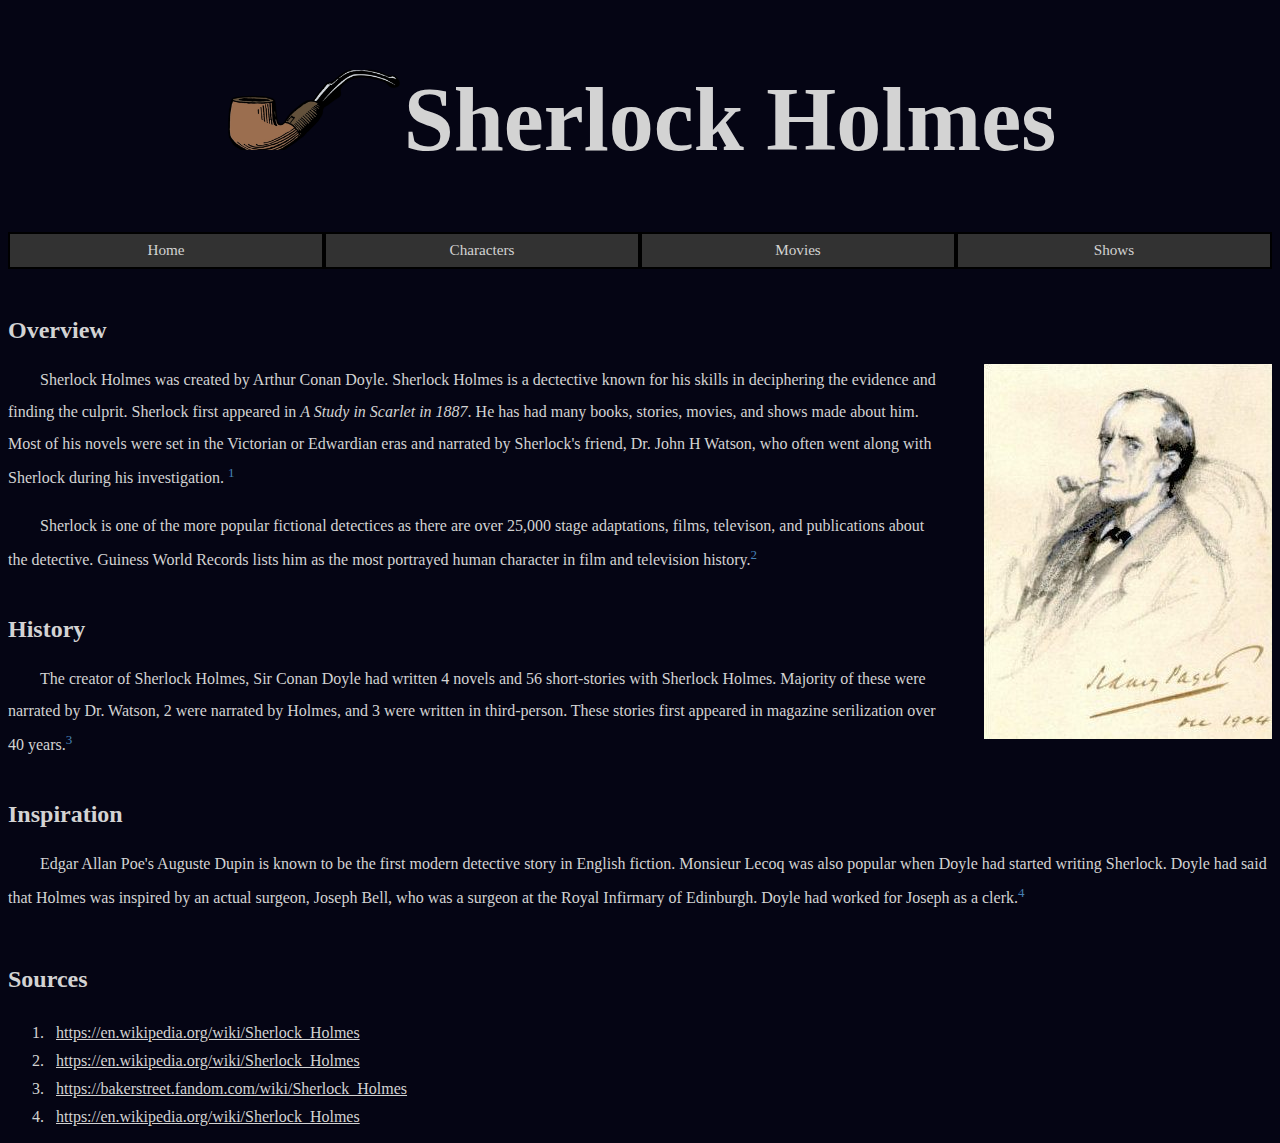
<file: index.html>
<!DOCTYPE html>
<html lang="en">

<head>
  <meta charset="UTF-8">
  <meta name="author" content="Joey">
  <meta name="description" content="Website containing various information about Sherlock Holmes.">
  <title>Sherlock.com</title>
  <link rel="icon" href="img/sher-logo.jpg" type="image/x-icon">
  <link rel="stylesheet" href="main.css" type="text/css">
</head>

<body>
  <header>
    <h1>Sherlock Holmes</h1>
    <nav class="home-nav">
      <div class="dropdown">
        <a class="drop-button" href="/">Home</a>
        <div class="drop-content">
          <a href="/#overview">Overview</a>
          <a href="/#history">History</a>
          <a href="/#Inspiration">Inspiration</a>
        </div>
      </div>
      <div class="dropdown">
        <a class="drop-button" href="characters.html">Characters</a>
      </div>
      <div class="dropdown">
        <a class="drop-button" href="movies.html">Movies</a>
      </div>
      <div class="dropdown">
        <a class="drop-button" href="shows.html">Shows</a>
      </div>

    </nav>
  </header>

  <main>
    <article>
      <section id="overview">
        <h2>Overview</h2>

        <img src="./img/sherlock-portrait.jpg" alt="Portrait of Sherlock Holmes">
        <p>
          Sherlock Holmes was created by Arthur Conan Doyle. Sherlock Holmes is a
          dectective known for his skills
          in deciphering the evidence and finding the culprit. Sherlock first appeared in
          <i>A Study in Scarlet in
            1887</i>. He has had many books, stories, movies, and shows made about
          him. Most of his novels were set in the Victorian or Edwardian eras and narrated by Sherlock's friend, Dr.
          John H Watson, who often went along with Sherlock during his investigation. <a class="footnote-link"
            href="#foot1"></a>
        </p>
        <p>
          Sherlock is one of the more popular fictional detectices as there are over 25,000 stage adaptations,
          films,
          televison, and publications about the detective. Guiness World Records lists him as the most portrayed
          human
          character in film and television history.<a class="footnote-link" href="#foot2"></a>
        </p>
      </section>
      <section id="history">
        <h2>History</h2>
        <p> The creator of Sherlock Holmes, Sir Conan Doyle had written 4 novels and 56 short-stories with Sherlock
          Holmes. Majority of these were narrated by Dr. Watson, 2 were narrated by Holmes, and 3 were written in
          third-person. These stories first appeared in magazine serilization over 40 years.<a class="footnote-link"
            href="#foot3"></a>

        </p>
      </section>

      <section id="Inspiration">
        <h2>Inspiration</h2>
        <p>
          Edgar Allan Poe's Auguste Dupin is known to be the first modern detective story in English fiction. Monsieur
          Lecoq was also popular when Doyle had started writing Sherlock. Doyle had said that Holmes was inspired by an
          actual surgeon, Joseph Bell, who was a surgeon at the Royal Infirmary of Edinburgh. Doyle had worked for
          Joseph as a clerk.<a class="footnote-link" href="#foot4"></a>
        </p>

      </section>




    </article>


  </main>



  <footer>
    <section class="sources">
      <h2>Sources</h2>
      <ol>
        <li id="foot1"><a
            href="https://en.wikipedia.org/wiki/Sherlock_Holmes">https://en.wikipedia.org/wiki/Sherlock_Holmes</a></li>

        <li id="foot2"><a
            href="https://en.wikipedia.org/wiki/Sherlock_Holmes">https://en.wikipedia.org/wiki/Sherlock_Holmes</a></li>
        <li id="foot3"><a
            href="https://bakerstreet.fandom.com/wiki/Sherlock_Holmes">https://bakerstreet.fandom.com/wiki/Sherlock_Holmes</a>
        </li>

        <li id="foot4"><a
            href="https://en.wikipedia.org/wiki/Sherlock_Holmes">https://en.wikipedia.org/wiki/Sherlock_Holmes</a></li>
      </ol>
    </section>
  </footer>



</body>

</html>
</file>
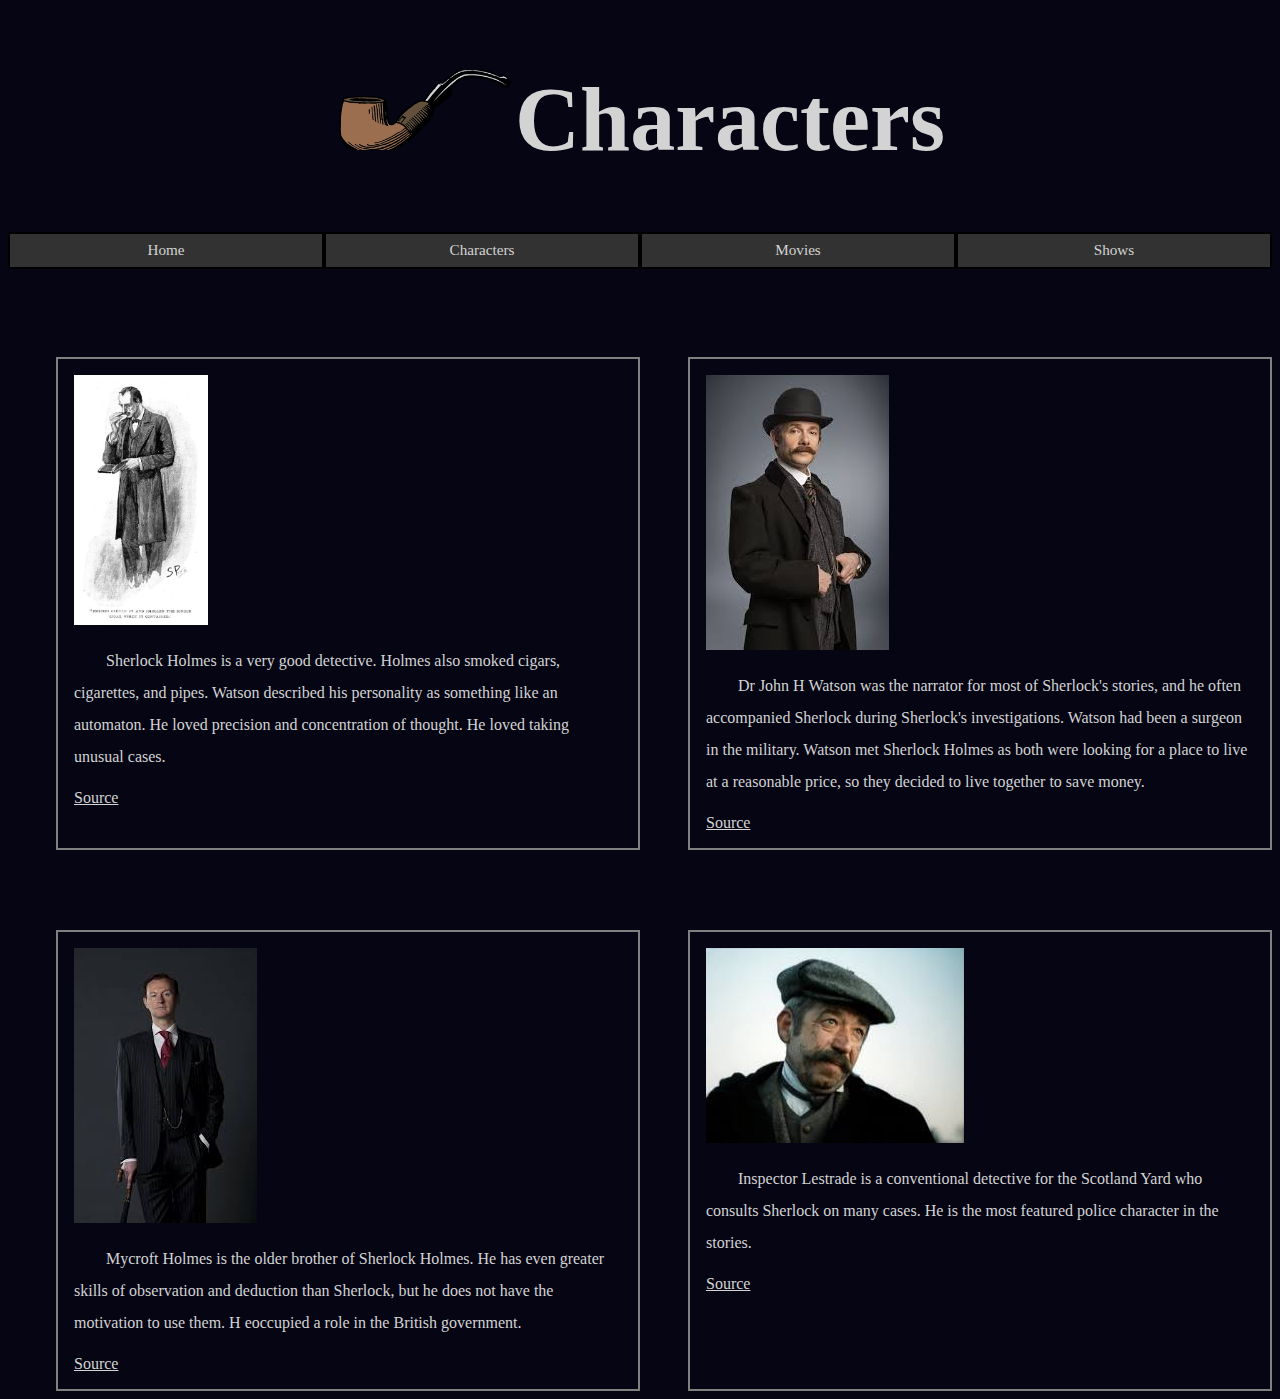
<file: characters.html>
<!DOCTYPE html>
<html lang="en">

<head>
  <meta charset="UTF-8">
  <meta name="author" content="Joey">
  <meta name="description" content="Website containing various information about Sherlock Holmes.">
  <title>Sherlock.com</title>
  <link rel="icon" href="img/sher-logo.jpg" type="image/x-icon">
  <link rel="stylesheet" href="main.css" type="text/css">
</head>

<body>
  <header>
    <h1>Characters</h1>
    <nav class="home-nav">
      <div class="dropdown">
        <a class="drop-button" href="/">Home</a>
        <div class="drop-content">
          <a href="/#overview">Overview</a>
          <a href="/#history">History</a>
          <a href="/#Inspiration">Inspiration</a>
        </div>
      </div>
      <div class="dropdown">
        <a class="drop-button" href="characters.html">Characters</a>
      </div>
      <div class="dropdown">
        <a class="drop-button" href="movies.html">Movies</a>
      </div>
      <div class="dropdown">
        <a class="drop-button" href="shows.html">Shows</a>
      </div>

    </nav>
  </header>

  <main>

    <div class="char-grid">

      <div class="char-desc">
        <img src="img/sherlock_standing_pic.jpg" alt="Picture of Sherlock Holmes">
        <p>
          Sherlock Holmes is a very good detective. Holmes also smoked cigars, cigarettes, and pipes. Watson described
          his personality as something like an automaton. He loved precision and concentration of thought. He loved
          taking unusual cases.
        </p>
        <a href="https://www.arthur-conan-doyle.com/index.php/Sherlock_Holmes">Source</a>
      </div>

      <div class="char-desc">
        <img src="img/watson.jpg" alt="Picture of John H Watson">
        <p>
          Dr John H Watson was the narrator for most of Sherlock's stories, and he often accompanied Sherlock during
          Sherlock's investigations. Watson had been a surgeon in the military. Watson met Sherlock Holmes as both were
          looking for a place to live at a reasonable price, so they decided to live together to save money.
        </p>
        <a href="https://www.arthur-conan-doyle.com/index.php/John_H._Watson">Source</a>
      </div>

      <div class="char-desc">
        <img src="img/mycroft_holmes.jpg" alt="Picture of Mycroft Holmes">
        <p>
          Mycroft Holmes is the older brother of Sherlock Holmes. He has even greater skills of observation and
          deduction than Sherlock, but he does not have the motivation to use them. H eoccupied a role in the British
          government.
        </p>
        <a href="https://bakerstreet.fandom.com/wiki/Mycroft_Holmes">Source</a>
      </div>

      <div class="char-desc">
        <img src="img/lestrade.jpg" alt="Image of Inspector Lestrade">
        <p>
          Inspector Lestrade is a conventional detective for the Scotland Yard who consults Sherlock on many cases. He
          is the most featured police character in the stories.
        </p>
        <a href="https://en.wikipedia.org/wiki/Inspector_Lestrade">Source</a>
      </div>

    </div>

  </main>



</body>

</html>
</file>
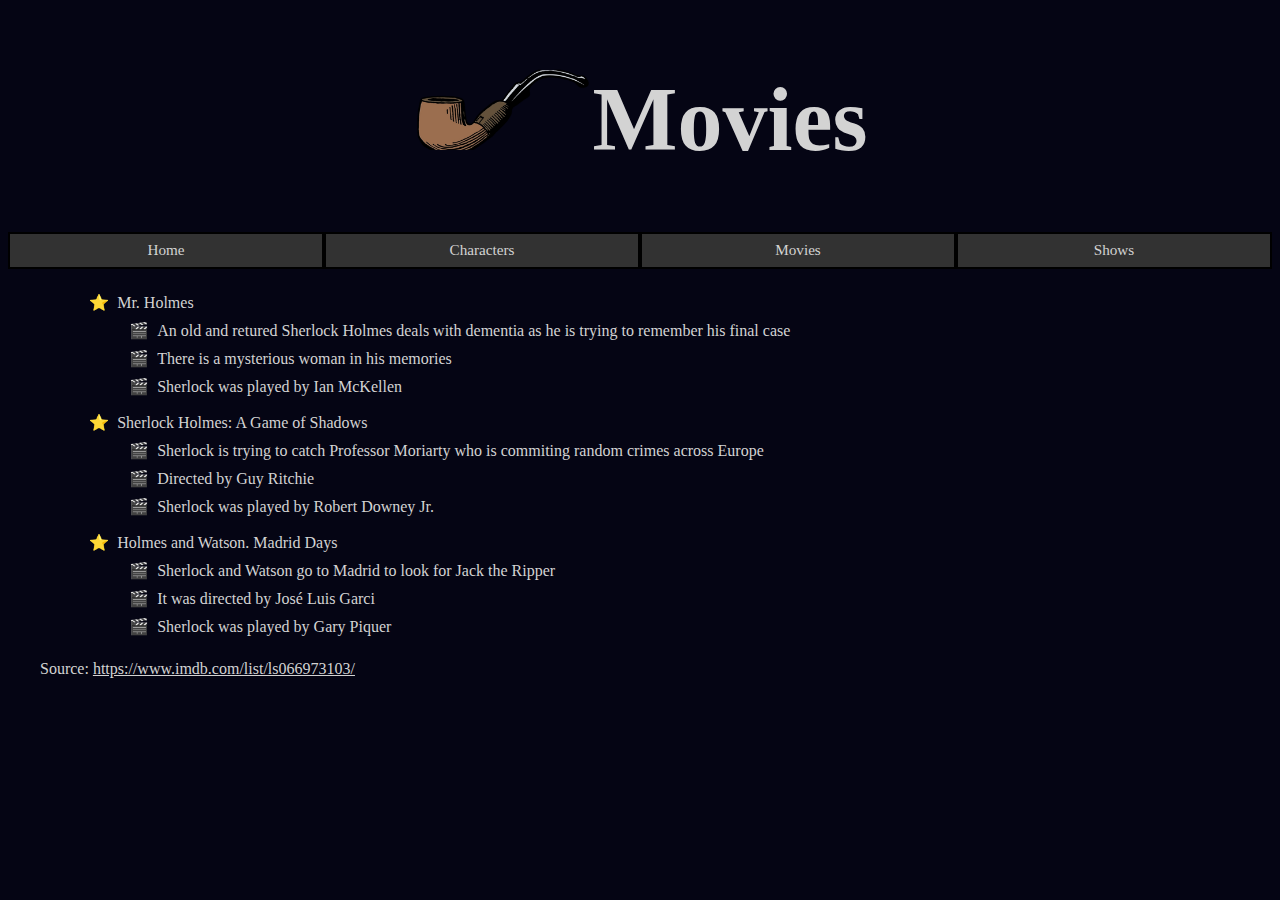
<file: movies.html>
<!DOCTYPE html>
<html lang="en">

<head>
  <meta charset="UTF-8">
  <meta name="author" content="Joey">
  <meta name="description" content="Website containing various information about Sherlock Holmes.">
  <title>Sherlock.com</title>
  <link rel="icon" href="img/sher-logo.jpg" type="image/x-icon">
  <link rel="stylesheet" href="main.css" type="text/css">
</head>

<body>
  <header>
    <h1>Movies</h1>
    <nav class="home-nav">
      <div class="dropdown">
        <a class="drop-button" href="/">Home</a>
        <div class="drop-content">
          <a href="/#overview">Overview</a>
          <a href="/#history">History</a>
          <a href="/#Inspiration">Inspiration</a>
        </div>
      </div>
      <div class="dropdown">
        <a class="drop-button" href="characters.html">Characters</a>
      </div>
      <div class="dropdown">
        <a class="drop-button" href="movies.html">Movies</a>
      </div>
      <div class="dropdown">
        <a class="drop-button" href="shows.html">Shows</a>
      </div>

    </nav>

  </header>

  <main>
    <ul>
      <div class="movie-desc1 movie-desc">
        <li> Mr. Holmes </li>
        <ul class="movie-details">
          <li>An old and retured Sherlock Holmes deals with dementia as he is trying to remember his final case
          </li>
          <li>
            There is a mysterious woman in his memories
          </li>
          <li> Sherlock was played by Ian McKellen</li>
        </ul>
      </div>
      <div class="movie-desc2 movie-desc">
        <li>Sherlock Holmes: A Game of Shadows</li>
        <ul class="movie-details">
          <li>Sherlock is trying to catch Professor Moriarty who is commiting random crimes across Europe</li>
          <li>Directed by Guy Ritchie</li>
          <li>Sherlock was played by Robert Downey Jr.</li>
        </ul>
      </div>
      <div class="movie-desc3 movie-desc">
        <li>Holmes and Watson. Madrid Days</li>
        <ul class="movie-details">
          <li>Sherlock and Watson go to Madrid to look for Jack the Ripper</li>
          <li>It was directed by José Luis Garci</li>
          <li>Sherlock was played by Gary Piquer</li>
        </ul>
      </div>

    </ul>

  </main>

  <footer>
    <p>Source: <a href="https://www.imdb.com/list/ls066973103/">https://www.imdb.com/list/ls066973103/</a></p>
  </footer>



</body>

</html>
</file>
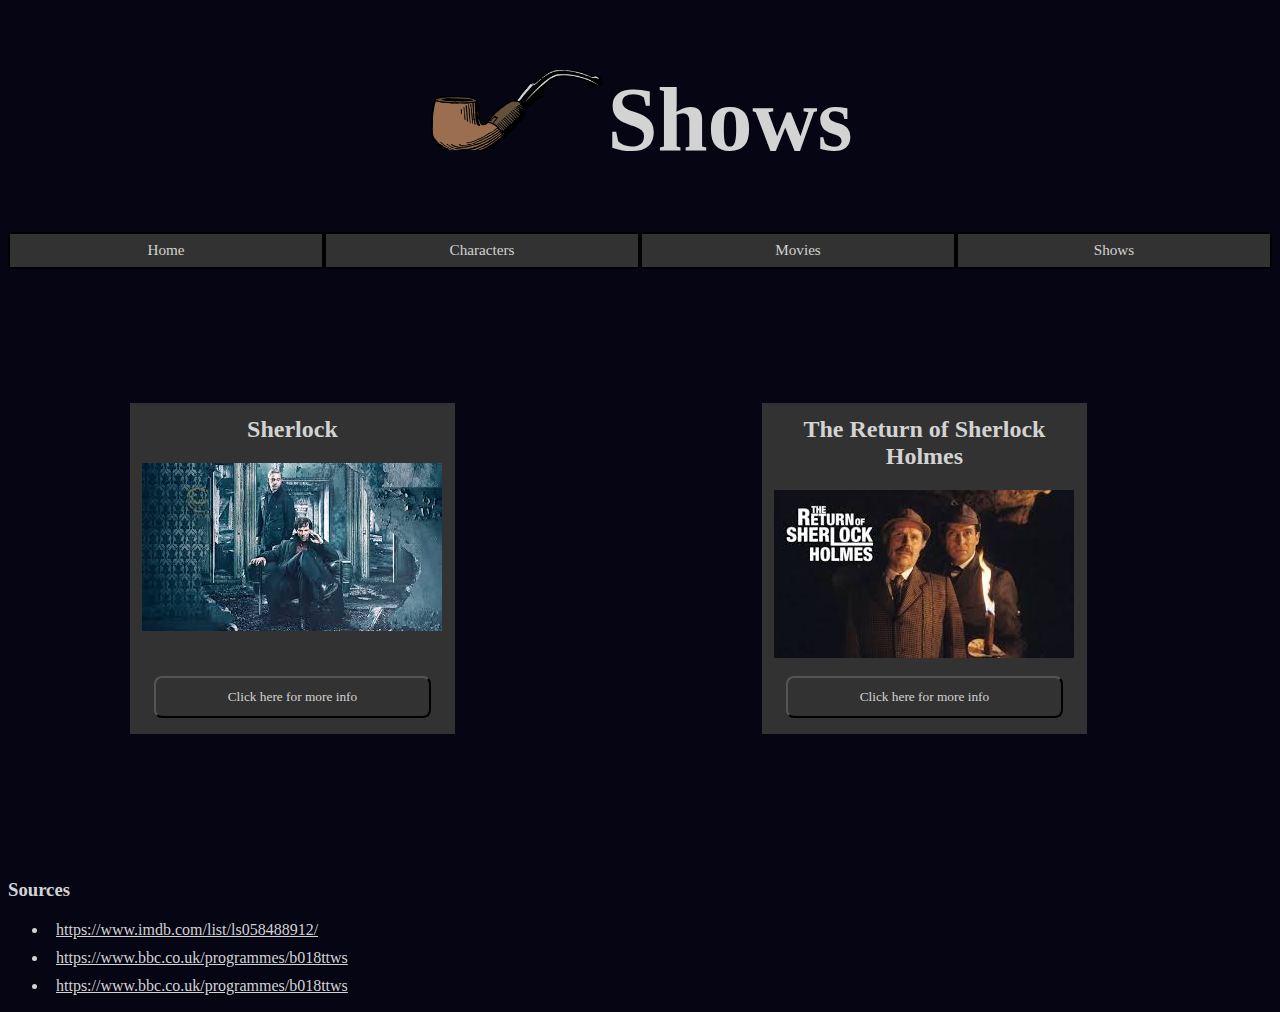
<file: shows.html>
<!DOCTYPE html>
<html lang="en">

<head>
  <meta charset="UTF-8">
  <meta name="author" content="Joey">
  <meta name="description" content="Website containing various information about Sherlock Holmes.">
  <title>Sherlock.com</title>
  <link rel="icon" href="img/sher-logo.jpg" type="image/x-icon">
  <link rel="stylesheet" href="main.css" type="text/css">
</head>

<body>
  <header>
    <h1>Shows</h1>
    <nav class="home-nav">
      <div class="dropdown">
        <a class="drop-button" href="/">Home</a>
        <div class="drop-content">
          <a href="/#overview">Overview</a>
          <a href="/#history">History</a>
          <a href="/#Inspiration">Inspiration</a>
        </div>
      </div>
      <div class="dropdown">
        <a class="drop-button" href="characters.html">Characters</a>
      </div>
      <div class="dropdown">
        <a class="drop-button" href="movies.html">Movies</a>
      </div>
      <div class="dropdown">
        <a class="drop-button" href="shows.html">Shows</a>
      </div>

    </nav>

  </header>

  <main>

    <section class="show-descs">

      <div class="show-pair">
        <h2>Sherlock</h2>
        <img src="img/sherlock_show.jpg" alt="Image for the show Sherlock">
        <button popovertarget="sherlock-show-popover">Click here for more info</button>
      </div>

      <div class="show-pair">
        <h2>The Return of Sherlock Holmes</h2>
        <img src="img/return_of_sherlock.jpg" alt="Imagefor The Return of Sherlock Holmes show">
        <button popovertarget="return-sherlock-popover">Click here for more info</button>
      </div>

    </section>

  </main>

  <div popover id="sherlock-show-popover" class="popover">
    <p>Benedict Cumberbatch plays Sherlock Holmes. The show started in 2010 Sherlock solves many mysteries in this show.
      Source: <a href="https://www.imdb.com/list/ls058488912">https://www.imdb.com/list/ls058488912</a></p>
  </div>

  <div popover id="return-sherlock-popover" class="popover">
    <p>Jeremy Brett plays Sherlock Holmes in this show. This show started in 1986. Sherlock investigats several cases.
      Source: <a href="https://www.imdb.com/list/ls058488912">https://www.imdb.com/list/ls058488912</a></p>
  </div>

  <footer>
    <h3>Sources</h3>
    <ul>
      <li><a href="https://www.imdb.com/list/ls058488912">https://www.imdb.com/list/ls058488912/</a></li>
      <li><a href="https://www.bbc.co.uk/programmes/b018ttws">https://www.bbc.co.uk/programmes/b018ttws</a></li>
      <li><a href="https://www.bbc.co.uk/programmes/b018ttws">https://www.bbc.co.uk/programmes/b018ttws</a></li>

    </ul>

  </footer>



</body>

</html>
</file>
<file: main.css>
* {
  font-family: Garamond, "Hoefler Text", "Times New Roman", serif;
  color: lightgray;
}

body {
  background: rgb(5, 5, 20);
  counter-reset: note;
}

h1 {
  --title-size: max(3rem, 10vh);
  font-size: var(--title-size);
  text-align: center;

  &::before {
    content: "";
    display: inline-block;
    height: var(--title-size);
    width: calc(var(--title-size) * 2);
    background-image: url("img/sherlock-pipe.png");
    background-size: cover;
    background-repeat: no-repeat;
  }

}

h2 {
  margin-top: 2.5rem;
}



.home-nav {
  position: relative;
  display: flex;
  min-height: 5vh;
  z-index: 1;

  .dropdown {
    flex: 1;
    anchor-scope: --navbutton;

    .drop-button {
      anchor-name: --navbutton;
      background-color: rgb(50, 50, 50);
      font-size: 95%;
      width: 100%;
      display: inline-block;
      text-decoration: none;
      text-align: center;
      border: 2px solid black;
      box-sizing: border-box;
      padding-top: 2.5%;
      padding-bottom: 2.5%;
    }

    .drop-content {
      display: none;
      position: absolute;
      position-anchor: --navbutton;
      position-area: bottom center;
      width: 100%;
    }
  }

  .drop-content a {
    display: inline-block;
    background-color: rgb(50, 50, 50);
    font-size: 95%;
    width: 100%;
    text-decoration: none;
    text-align: center;
    border: 2px solid black;
    box-sizing: border-box;
    padding-top: 2.5%;
    padding-bottom: 2.5%;
  }

  .drop-button:hover {
    cursor: pointer;
  }

  .dropdown:hover .drop-content {
    display: block;
  }



}



p {
  text-indent: 2rem;
  line-height: 2;
}

[src="./img/sherlock-portrait.jpg"] {
  float: right;
  margin-left: 3rem;
}

.footnote-link {
  color: steelblue;
  counter-increment: note;
  text-decoration: none;
}

.footnote-link::after {
  content: counter(note);
  font-size: small;
  vertical-align: super;
}

.sources {
  line-height: 2;
}



.char-grid {
  display: grid;
  grid-template-columns: 1fr 1fr;
}

.char-desc {
  margin-left: 3rem;
  margin-top: 5rem;
  border: 2px solid gray;
  padding: 1rem;
}

[src="img/sherlock_standing_pic.jpg"] {
  height: 250px;
}

li {
  padding-left: 0.5rem;
  margin-top: 0.5rem;
  line-height: 1.25;
}

.movie-desc1,
.movie-desc2,
.movie-desc3 {

  position: relative;
  left: 5%;

  transition-property: transform;
  transition-duration: 750ms;
  transition-delay: 200ms;
  transition-timing-function: ease;


  &>li::marker {
    content: "⭐";
  }

  &:hover {
    transform: scale(1.1);
  }


}

.movie-details li::marker {
  content: "🎬";
}


.movie-desc ul {
  margin-bottom: 1rem;
}

@keyframes pulse {
  0% {
    transform: scale(1);
  }

  50% {
    transform: scale(1.1);
  }
}



.show-descs {
  display: flex;
  justify-content: space-around;

  .show-pair {

    --image-width: 300px;
    background-color: rgb(50, 50, 50);
    margin-top: 10%;
    margin-bottom: 10%;
    margin-right: 5%;
    padding: 1%;
    flex: 1;
    max-width: var(--image-width);
    position: relative;

    img {
      max-width: var(--image-width);
      margin-bottom: 20%;
    }

    h2 {
      margin-top: 0;
      text-align: center;
    }

    button {
      box-sizing: border-box;
      background-color: rgb(50, 50, 50);
      margin-top: 2.5%;
      margin-bottom: 2.5%;
      padding: 2.5%;
      width: 85%;
      border-radius: 8px;
      position: absolute;
      height: 12.5%;
      bottom: 2.5%;
      left: 7.5%;
      cursor: pointer;
      animation: pulse 4s infinite;
    }

  }

}


.popover {
  background-color: rgb(50, 50, 50);
  position-area: bottom center;
}
</file>
